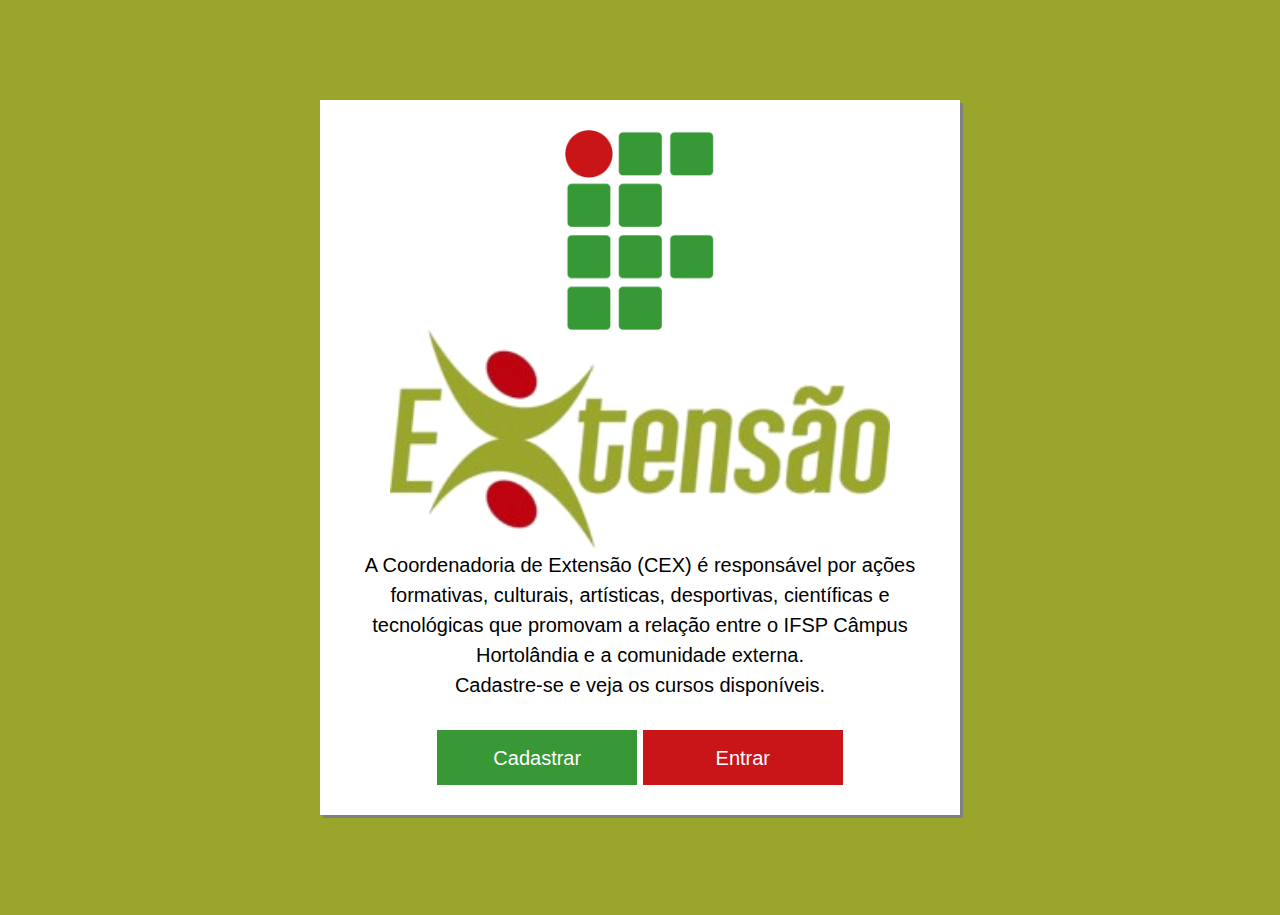
<file: index.html>
﻿<!DOCTYPE html>
<html>
<head>
	<title></title>	
	<meta name="viewport" content="width=device-width, initial-scale=1">
	<link rel="stylesheet" href="https://www.w3schools.com/w3css/4/w3.css">
	<link rel="stylesheet" type="text/css" href="css/style.css">
</head>

<body class="greenExtensao " >

	
		<div class="espaco">
		</div>
			<center>
				<div class="tudo">
					
					<center>
						<img id="img-logoIF" src="img/logo.png" width="150px">
						<br>
						<img id="img-extensao" src="img/extensao.png" width="500px"><br>
						<p>A Coordenadoria de Extensão (CEX) é responsável por ações formativas, culturais, artísticas, desportivas, científicas e tecnológicas que promovam a relação entre o IFSP Câmpus Hortolândia e a comunidade externa.</p>
						<p>Cadastre-se e veja os cursos disponíveis.</p><br>
						<div class="w3-bar">
				  			<button id="btn_cadastrar" onclick="location.href='cadastro.html'" class="w3-button ">Cadastrar</button>
				 			<button id="btn_entrar" onclick="location.href='login.php'" class="w3-button ">Entrar</button>
						</div>
					</center>
				</div>
			</center>	
		
	<div class="espaco">
	</div>
	
	



</body>
</html>
</file>
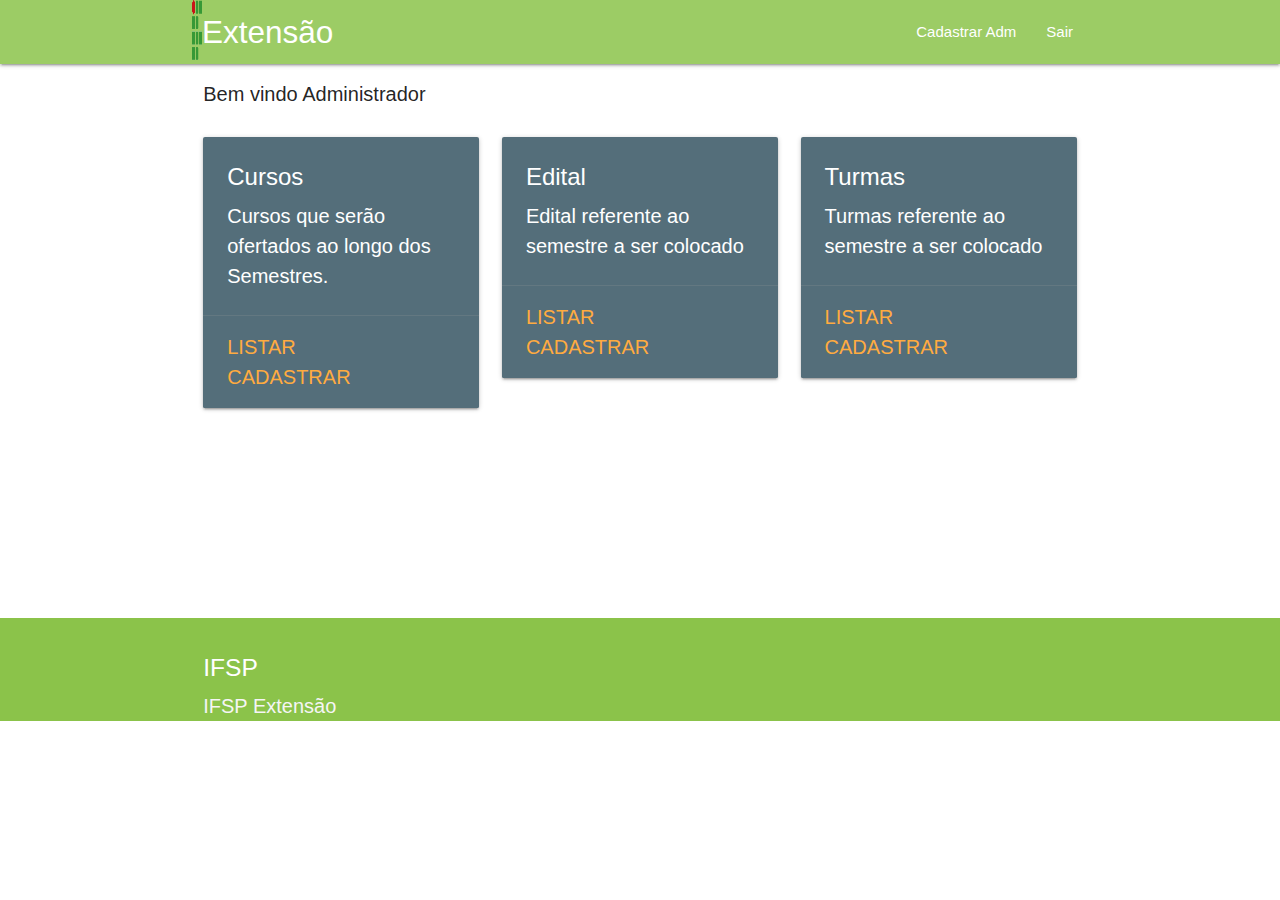
<file: adm_page.html>
<!DOCTYPE html>
<html lang="en">
<head>
  <meta http-equiv="Content-Type" content="text/html; charset=UTF-8"/>
  <meta name="viewport" content="width=device-width, initial-scale=1, maximum-scale=1.0"/>
  <title>Starter Template - Materialize</title>

  <!-- CSS  -->
  <link href="https://fonts.googleapis.com/icon?family=Material+Icons" rel="stylesheet">
  <link href="css/materialize.css" type="text/css" rel="stylesheet" media="screen,projection"/>
  <link href="css/style.css" type="text/css" rel="stylesheet" media="screen,projection"/>
</head>
<body>
  <nav class="light-green lighten-1" role="navigation">
    <div class="nav-wrapper container"><img id="img-logoIF" src="img/logo.png" width="10px" height="60px"><a id="logo-container" href="/adm_page.php" class="brand-logo">Extensão</a>
    	
      <ul class="right hide-on-med-and-down">
          <form method="POST" id="FORM" action='/adm_page.php'>
            <li><a href="/cadastrar/adm/cadastro_adm.html" >Cadastrar Adm</a></li>
            <li><a href="javascript:{}" onclick="document.getElementById('FORM').submit();" >Sair</a></li>
        </form>
      </ul>

      <ul id="nav-mobile" class="sidenav">
        <li><a href="#">Sair</a></li>
      </ul>
      <a href="#" data-target="nav-mobile" class="sidenav-trigger"><i class="material-icons">menu</i></a>
    </div>
  </nav>
  <div class="container">
    <div class="section">
      <div class="row">
        <div class="col s12 m4">
          <div class="icon-block">
            <p class="light">Bem vindo Administrador</p>
          </div>
        </div>
        </div>
        <div class="row">
        <div class="col 4 m4">
          <div class="card blue-grey darken-1">
            <div class="card-content white-text">
              <span class="card-title">Cursos</span>
              <p>Cursos que serão ofertados ao longo dos Semestres.</p>
            </div class="col s12 m4">
            <div class="card-action">
              <a href="/listar/cursos/curso.php">Listar</a>
              <a href="/cadastrar/curso/curso.html">Cadastrar</a>
            </div>
          </div>
        </div>
        
        <div class="col 4 m4">
          <div class="card blue-grey darken-1">
            <div class="card-content white-text">
              <span class="card-title">Edital</span>
              <p>Edital referente ao semestre a ser colocado</p>
            </div class="col s12 m4">
            <div class="card-action">
              <a href="/listar/edital/edital.php">Listar</a>
              <a href="/cadastrar/edital/cadastro_edital.php">Cadastrar</a>
            </div>
          </div>
        </div>
        
        <div class="col 4 m4">
          <div class="card blue-grey darken-1">
            <div class="card-content white-text">
              <span class="card-title">Turmas</span>
              <p>Turmas referente ao semestre a ser colocado</p>
            </div class="col s12 m4">
            <div class="card-action">
              <a href="/listar/turma/turma.php">Listar</a>
              <a href="/cadastrar/turma/cadastro_turma.php">Cadastrar</a>
            </div>
          </div>
        </div>
      </div>
    <br><br>
  </div>
</div>
    <div class="espaco">
	</div>
  <footer class="page-footer light-green">
    <div class="container">
      <div class="row">
        <div class="col l6 s12">
          <h5 class="white-text">IFSP</h5>
          <p class="grey-text text-lighten-4">IFSP Extensão</p>
        </div>

      </div>
    </div>
  </footer>
  <!--  Scripts-->
  <script src="https://code.jquery.com/jquery-2.1.1.min.js"></script>
  <script src="js/materialize.js"></script>
  <script src="js/init.js"></script>
  </body>
</html>
</file>
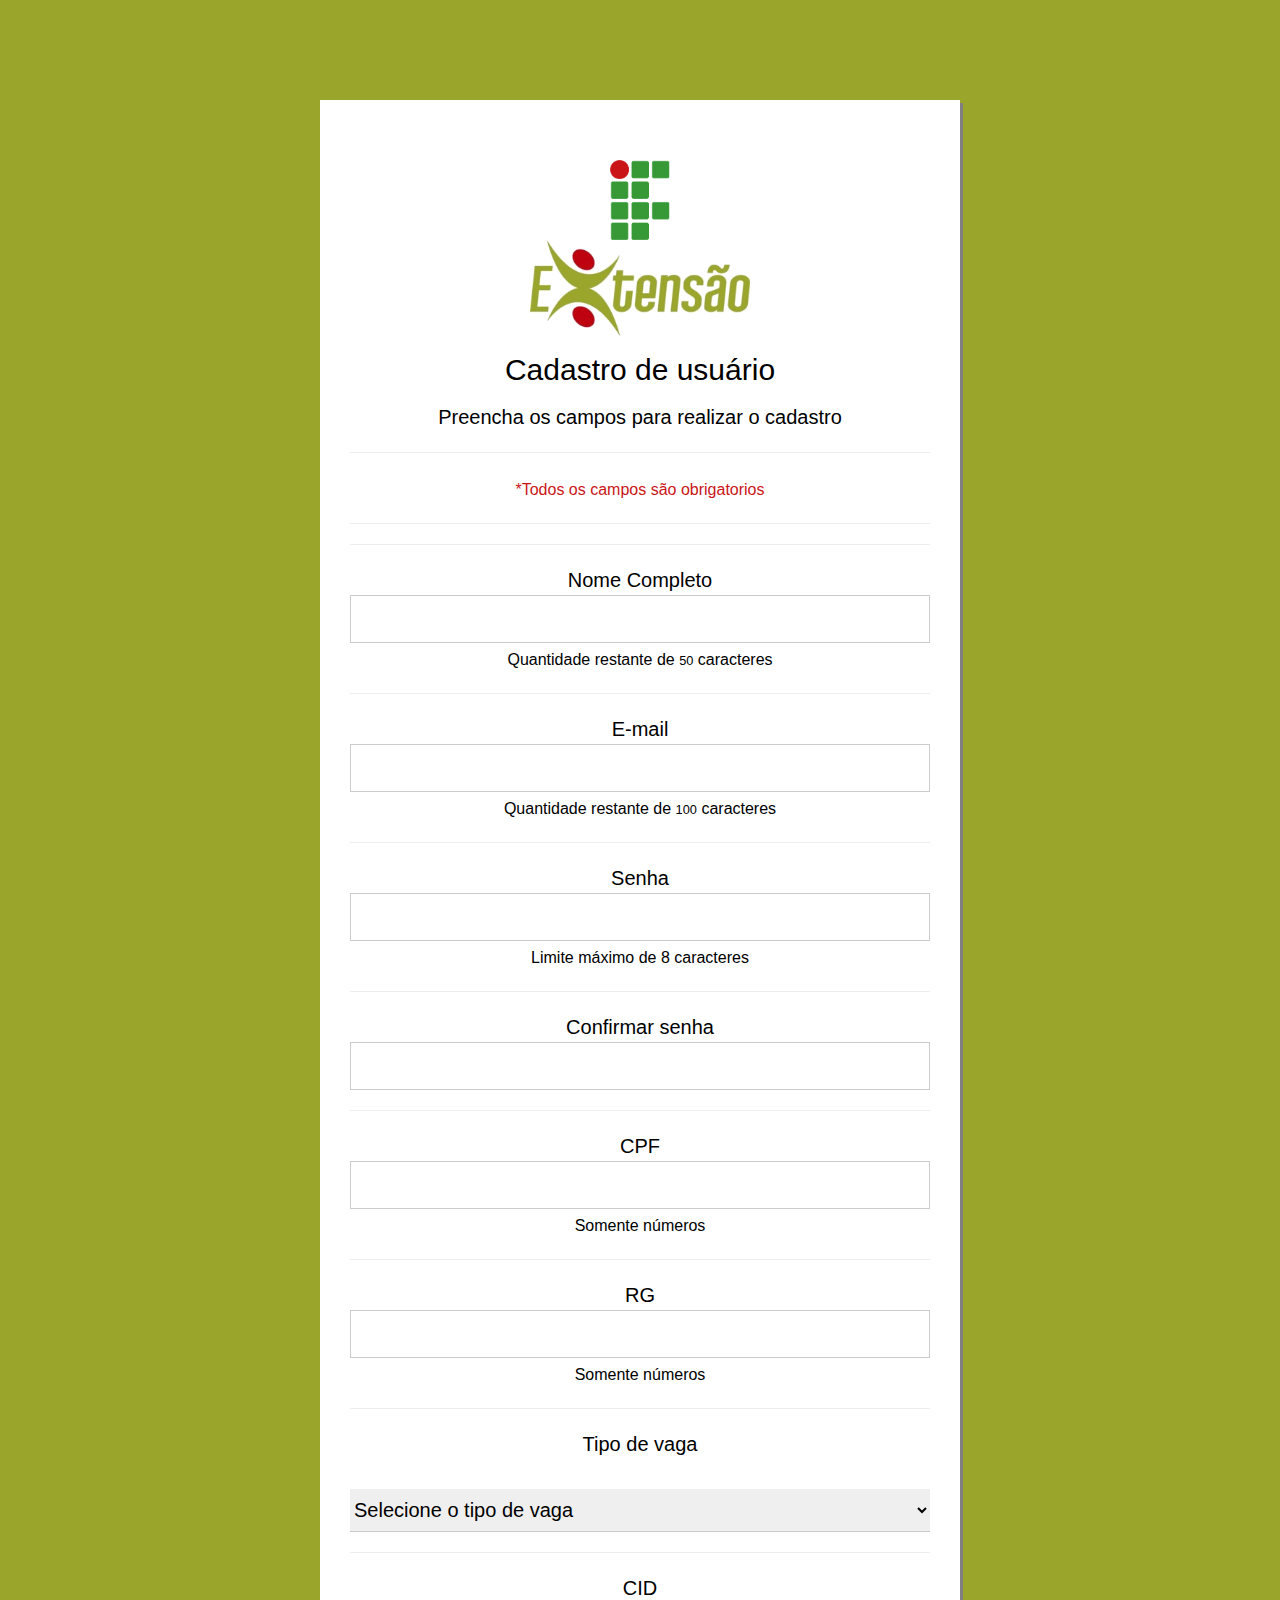
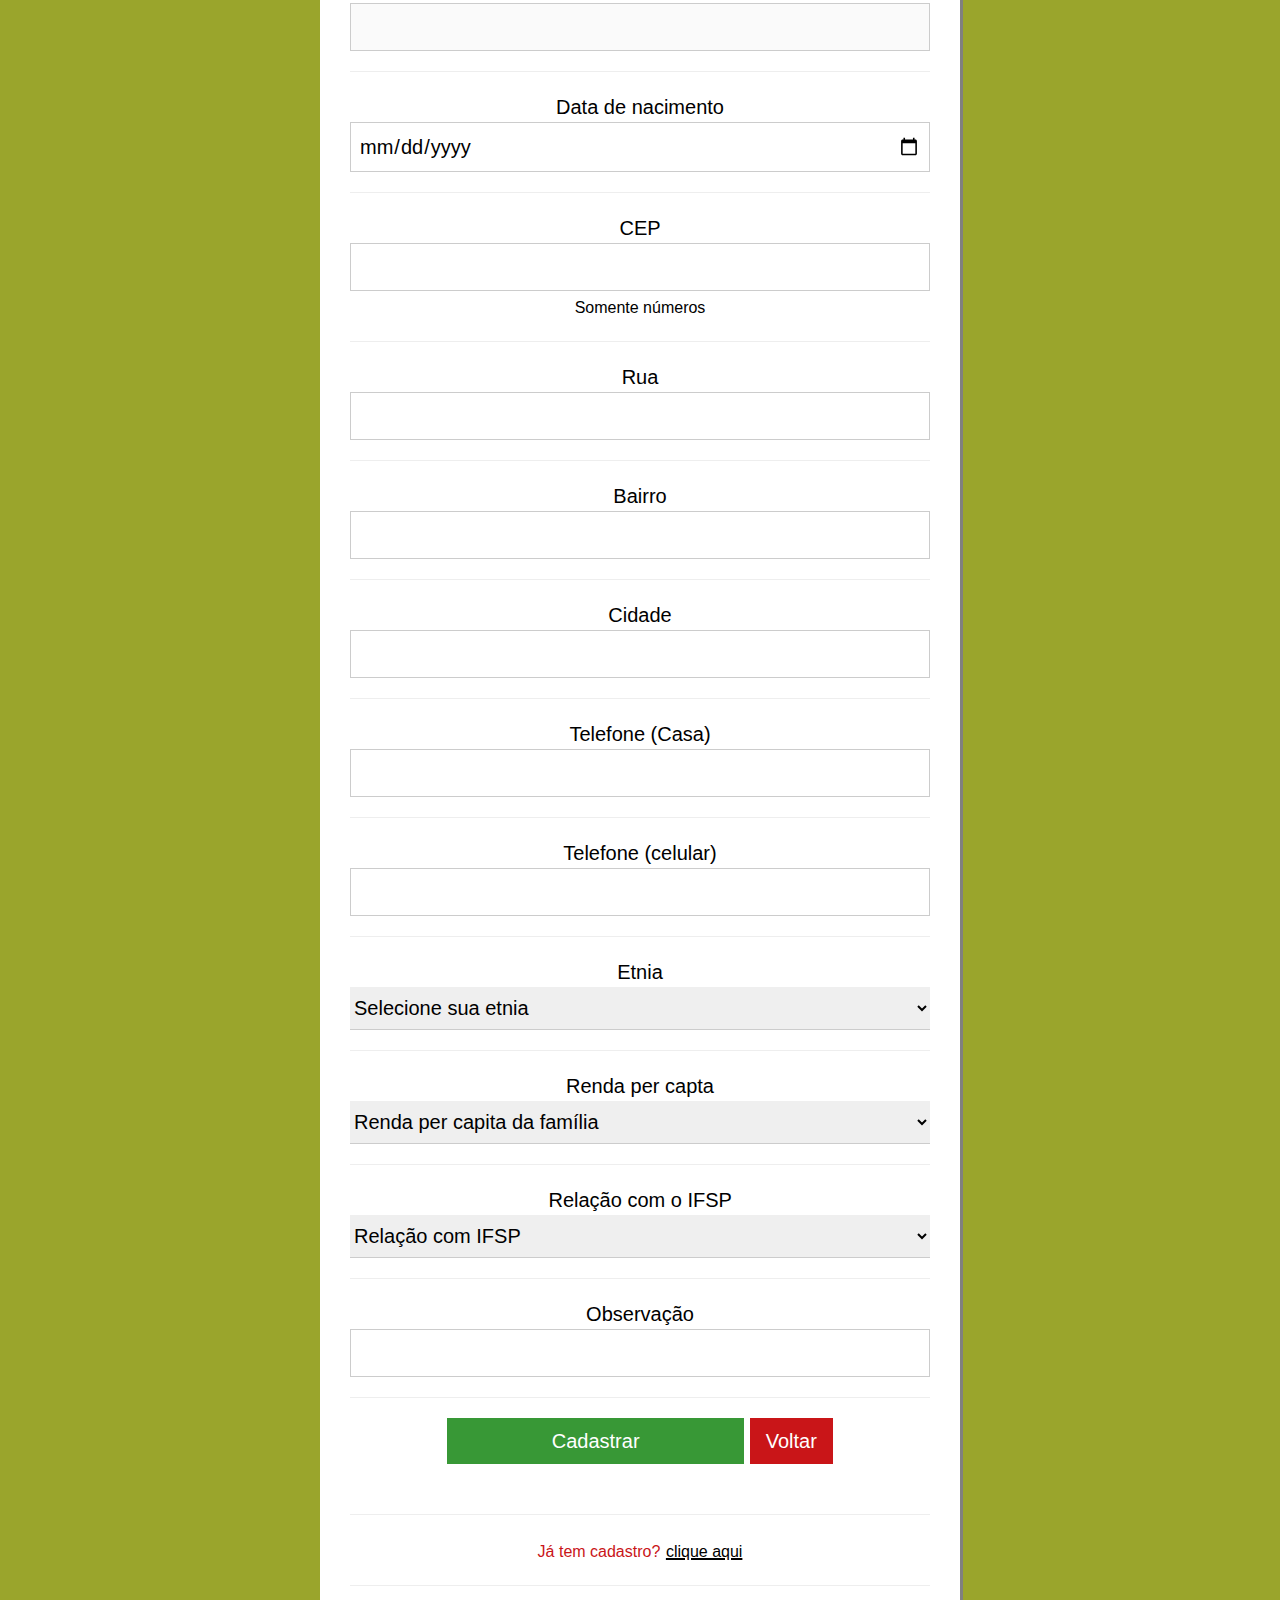
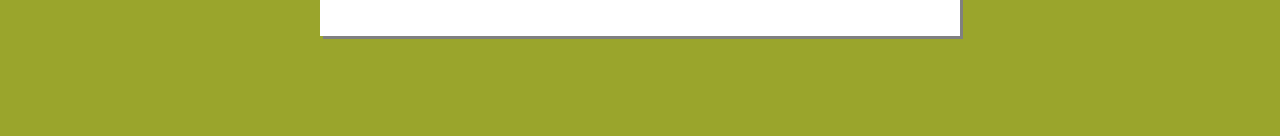
<file: cadastro.html>
<!DOCTYPE html>
<html>
<head>
	<title></title>
	<meta charset="utf-8">
	<meta name="viewport" content="width=device-width, initial-scale=1">
	<link rel="stylesheet" href="https://www.w3schools.com/w3css/4/w3.css">
	<script src="https://ajax.googleapis.com/ajax/libs/jquery/3.3.1/jquery.min.js"></script>

	<link rel="stylesheet" type="text/css" href="css/style.css">
</head>
<body class="greenExtensao">
	<div class="espaco"></div>
	<center>
	<div class="tudo ">
			<br>
			<img  src="img/logo.png" width="60px">
			<br>
			<img  src="img/extensao.png" width="220px"><br>
	  		<h2>Cadastro de usuário</h2>
	  		<p>Preencha os campos para realizar o cadastro</p>
		
		<hr>
		
		<small class="msg">*Todos os campos são obrigatorios</small>
		<hr>
		<form action="cadastrar/cadastro_user/cadastro.php" method="post" id="cadastro">

	  		<hr>
	  		<p><label>Nome Completo </label>
			  <input class="w3-input w3-border" name="nome" type="text"
			  maxlength="50" required 
			  onKeyUp="return taCount(this,'nomeQtd')" onKeyPress="return taLimit(this)"></p>
			  <small>Quantidade restante de <small id="nomeQtd">50</small> caracteres</small>
	  		<hr>
		    <p><label>E-mail</label>
			<input class="w3-input w3-border" name="email" type="text" required
			onblur="validacaoEmail(this.value)" maxlength="100"
			onKeyUp="return taCount(this,'emailQtd')" onKeyPress="return taLimit(this)"></p>
			<div id="resultadoEmail" class="erro"></div>
			<small>Quantidade restante de <small id="emailQtd">100</small> caracteres</small>
			<hr>
			<p><label>Senha</label>
			<input class="w3-input w3-border" id="senha" type="password" required
			maxlength="8"></p>
			<small>Limite máximo de 8 caracteres</small>
			<hr>
			<p><label>Confirmar senha</label>
			<input class="w3-input w3-border" id="confsenha" type="password" required
			maxlength="8"></p>
			<hr>
			<p><label>CPF </label>
			<input class="w3-input w3-border" id="cpf" name="cpf" type="text" required
			maxlength="11" pattern="([0-9]{11})" onblur="validaCPF(this.value)"></p>
			<div id="resultado" class="erro"></div>
			<small>Somente números</small>
			<hr>
			<p><label>RG</label>
			<input class="w3-input w3-border" name="RG" type="text" required
			id="rg" maxlength="11"></p>
			<small>Somente números</small>
			<hr>
			<p><label>Tipo de vaga</label><br><br>
			<select class="w3-select" name="tipoVaga" required 
			onchange="tipoVagaChange()" id="tipoVaga">
				<option value="" disabled selected>Selecione o tipo de vaga</option>
				<option value="1">Ampla concorrência</option>
				<option value="2">Vagas de cotas</option>
				<option value="3">Vagas deficiêntes</option>
			</select>
			<hr>
			<p><label>CID</label>
			<input class="w3-input w3-border" name="CID" type="text" disabled="true" id="CID"></p>
			<hr>
			<p><label>Data de nacimento</label>
			<input class="w3-input w3-border" name="dataNascimento" type="date" required></p>
			<hr>
			<p><label>CEP</label>
			<input class="w3-input w3-border" name="CEP" type="text" required
			maxlength="8" pattern="([0-9]{8})" id="CEP"></p>
			<small>Somente números</small>
			<hr>
			<p><label>Rua</label>
			<input class="w3-input w3-border" name="rua" type="text" required></p>
			<hr>
			<p><label>Bairro</label>
			<input class="w3-input w3-border" name="bairro" type="text" required></p>
			<hr>
			<p><label>Cidade</label>
			<input class="w3-input w3-border" name="cidade" type="text" required></p>
			<hr>
			
			<p><label>Telefone (Casa)</label>
			<input class="w3-input w3-border" name="telCasa" type="text" required
			maxlength="11" pattern="([0-9]{11})" id="telCasa"></p>
			<hr>
			<p><label>Telefone (celular)</label>
			<input class="w3-input w3-border" name="telCel" type="text" required
			maxlength="11" pattern="([0-9]{11})" id="telCel"></p>
			<hr>
			<p><label>Etnia</label>
			<select class="w3-select" name="etnia" required>
				<option value="" disabled selected>Selecione sua etnia</option>
				<option value="1">Branco</option>
				<option value="2">Pardo</option>
				<option value="3">Negro</option>
			</select>
			<hr>
			<p><label>Renda per capta</label>
			<select class="w3-select" name="renda" required>
				<option value="" disabled selected>Renda per capita da família</option>
				<option value="1">Abaixo de R$1000</option>
				<option value="2">Entre R$1001 a R$2000</option>
				<option value="3">Entre R$2001 a R$3000</option>
				<option value="4">Acima de R$3000</option>
				</select>
			<hr>
			<p><label>Relação com o IFSP</label>
				<select class="w3-select" name="relacao" required>
				<option value="" disabled selected>Relação com IFSP</option>
				<option value="1">Aluno</option>
				<option value="2">Servidor</option>
				<option value="3">Comunidade</option>
				</select>
			<hr>
			<p><label>Observação</label>
			<input class="w3-input w3-border" name="obs" type="text" required maxlength="100"></p>
			<hr>

  			
  			
			
			<input  class="w3-btn greenIF" id="cadastrar" name="Cadastrar" 
			value="Cadastrar" onclick="submitFormADM()">
			<button class="w3-btn redIF" onclick="window.location='index.html';">Voltar</button>

			<br>
			<br>


		</form>
		<hr>		
		<small class="msg">Já tem cadastro?</a></small> <a href="login.php"><small>clique aqui</small>
		<hr>

	</div>
	</center>

	<div class="espaco"></div>
<script type="text/javascript" src="js/validacao.js"></script>

</body>
</html>
</file>
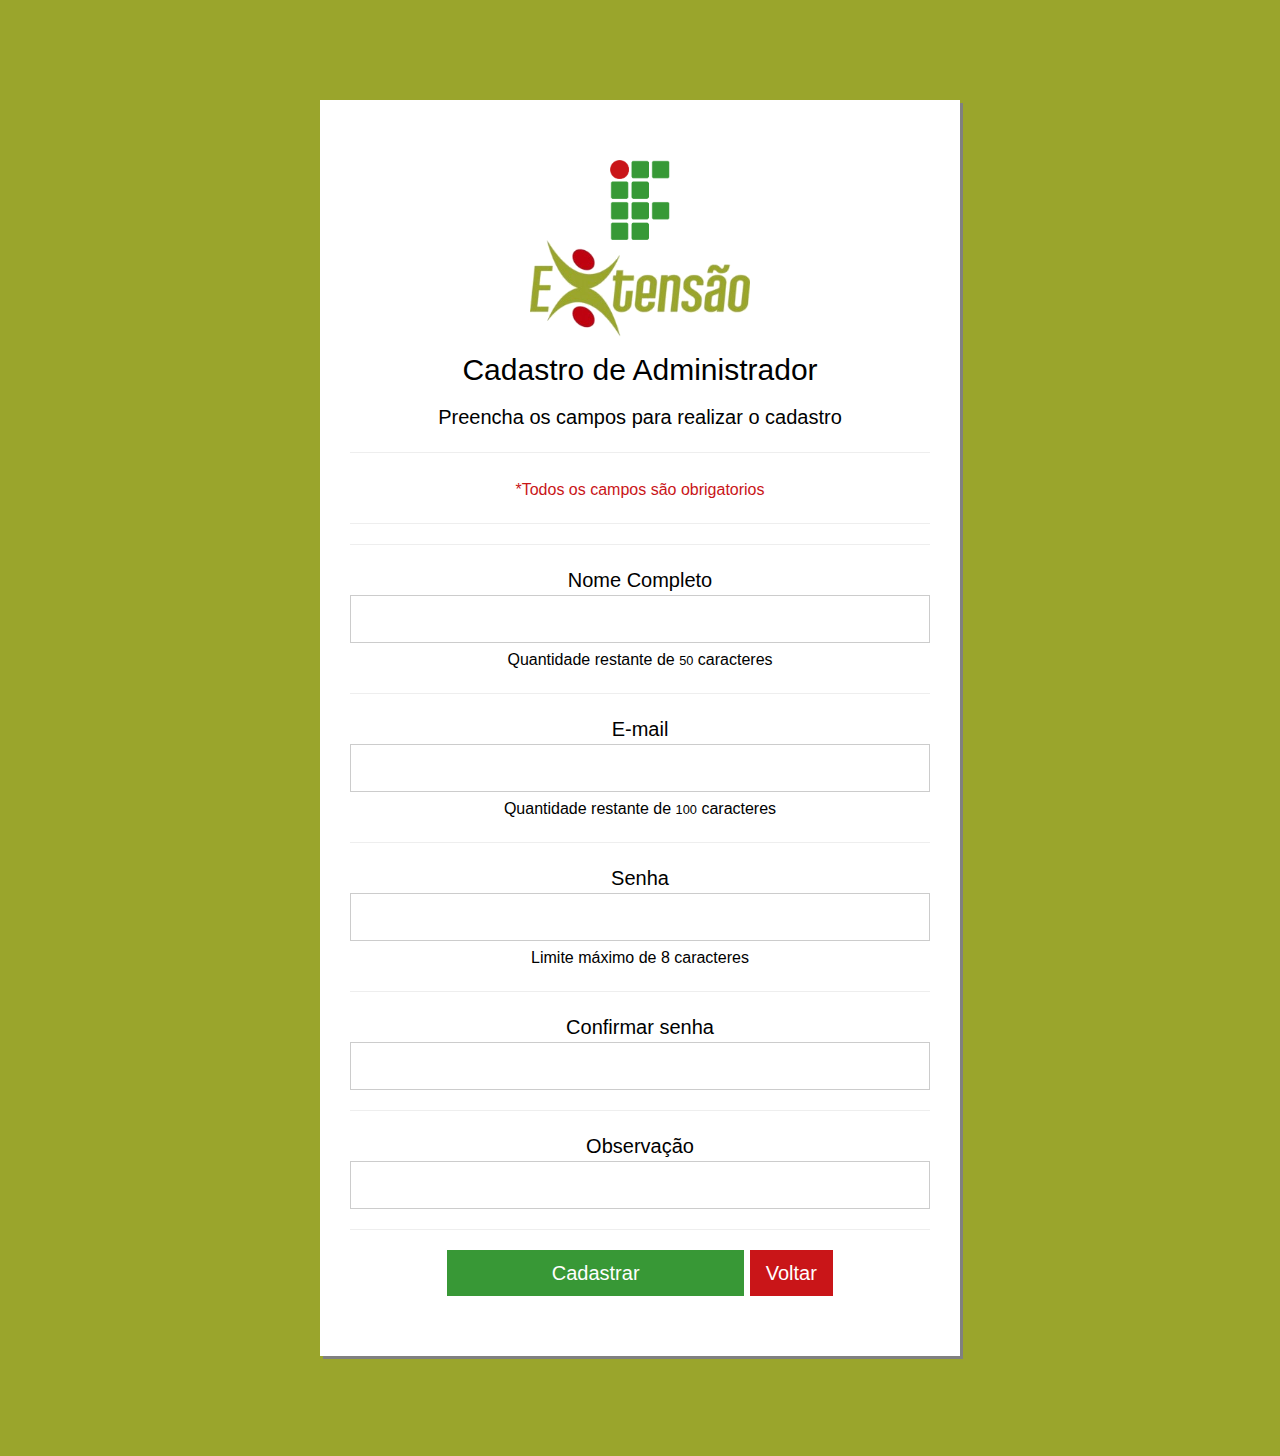
<file: cadastrar/adm/cadastro_adm.html>
<!DOCTYPE html>
<html>
<head>
	<title></title>
	<meta charset="utf-8">
	<meta name="viewport" content="width=device-width, initial-scale=1">
	<link rel="stylesheet" href="https://www.w3schools.com/w3css/4/w3.css">
	<script src="https://ajax.googleapis.com/ajax/libs/jquery/3.3.1/jquery.min.js"></script>

	<link rel="stylesheet" type="text/css" href="/css/style.css">
</head>
<body class="greenExtensao">
	<div class="espaco"></div>
	<center>
	<div class="tudo ">
			<br>
			<img  src="/img/logo.png" width="60px">
			<br>
			<img  src="/img/extensao.png" width="220px"><br>
	  		<h2>Cadastro de Administrador</h2>
	  		<p>Preencha os campos para realizar o cadastro</p>
		
		<hr>
		
		<small class="msg">*Todos os campos são obrigatorios</small>
		<hr>

		<form action="recebe.php" method="post" id="cadastro">

			  <hr>
			  <p><label>Nome Completo </label>
	  		<input class="w3-input w3-border" name="nome" type="text"
			  maxlength="50" required 
			  onKeyUp="return taCount(this,'nomeQtd')" onKeyPress="return taLimit(this)"></p>
			  <small>Quantidade restante de <small id="nomeQtd">50</small> caracteres</small>
	  		<hr>
			  <p><label>E-mail</label>
				<input class="w3-input w3-border" name="email" type="text" required
				onblur="validacaoEmail(this.value)" maxlength="100"
				onKeyUp="return taCount(this,'emailQtd')" onKeyPress="return taLimit(this)"></p>
				<div id="resultadoEmail" class="erro"></div>
				<small>Quantidade restante de <small id="emailQtd">100</small> caracteres</small>
			<hr>
			<p><label>Senha</label>
				<input class="w3-input w3-border" id="senha" type="password" required
				maxlength="8"></p>
				<small>Limite máximo de 8 caracteres</small>
				<hr>
				<p><label>Confirmar senha</label>
				<input class="w3-input w3-border" id="confsenha" type="password" required
				maxlength="8"></p>
			<hr>
			<p><label>Observação</label>
			<input class="w3-input w3-border" name="obs" type="text" required maxlength="100"></p>
			<hr>

			<input  class="w3-btn greenIF" onclick="submitForm()" name="Cadastrar" value="Cadastrar">
			<button class="w3-btn redIF" onclick="window.location='/adm_page.php';">Voltar</button>

			<br>
			<br>

		</form>
	</div>
</center>

<div class="espaco"></div>
<script type="text/javascript" src="/js/validacao.js"></script>

</body>
</html>
</file>
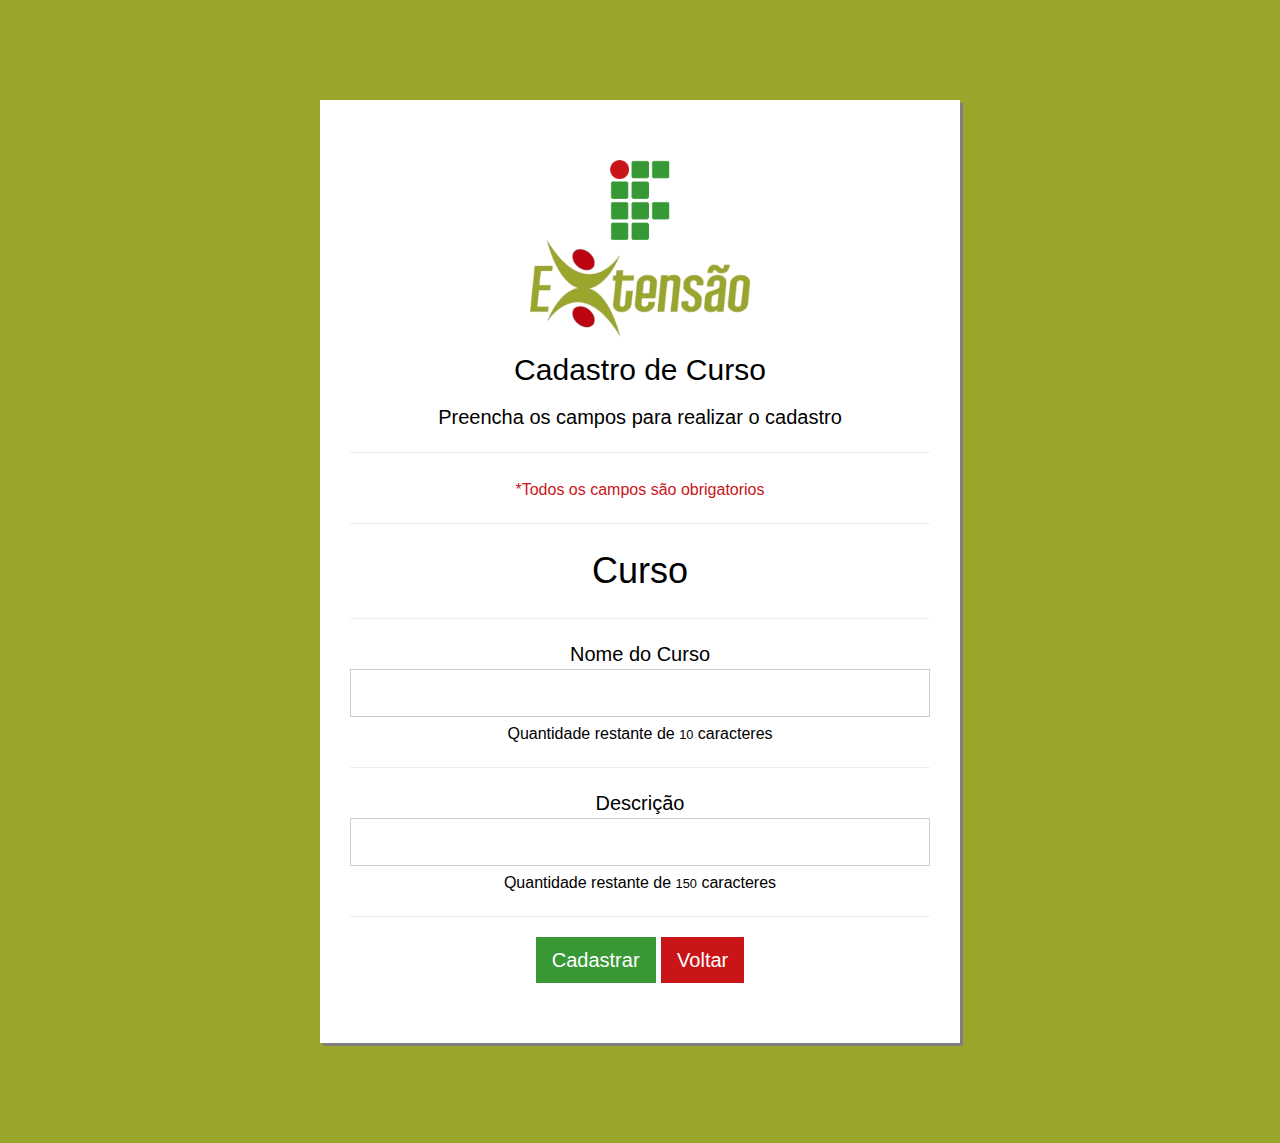
<file: cadastrar/curso/curso.html>
<!DOCTYPE html>
<html>
<head>
	<title></title>
	<meta charset="utf-8">
	<meta name="viewport" content="width=device-width, initial-scale=1">
	<link rel="stylesheet" href="https://www.w3schools.com/w3css/4/w3.css">
	<script src="https://ajax.googleapis.com/ajax/libs/jquery/3.3.1/jquery.min.js"></script>

	<link rel="stylesheet" type="text/css" href="/css/style.css">
</head>
<body class="greenExtensao">
	<div class="espaco"></div>
	<center>
	<div class="tudo ">
			<br>
			<img  src="/img/logo.png" width="60px">
			<br>
			<img  src="/img/extensao.png" width="220px"><br>
	  		<h2>Cadastro de Curso</h2>
	  		<p>Preencha os campos para realizar o cadastro</p>
		
		<hr>
		
		<small class="msg">*Todos os campos são obrigatorios</small>
		<hr>
		<form action="/cadastrar/curso/cadastro.php" method="post">

			<p><h1>Curso</h1>
	  		<hr>
	  		<p><label>Nome do Curso</label>
			  <input class="w3-input w3-border" name="nome" type="text" required="required"
			  onKeyUp="return taCount(this,'nomeCurso')" onKeyPress="return taLimit(this)"
			  maxlength="10"></p>
			  <small>Quantidade restante de <small id="nomeCurso">10</small> caracteres</small>
			  <hr>
	  		<p><label>Descrição</label>
			  <input class="w3-input w3-border" name="desc" type="text" required="required"
			  onKeyUp="return taCount(this,'descCurso')" onKeyPress="return taLimit(this)"
			  maxlength="150"></p>
			  <small>Quantidade restante de <small id="descCurso">150</small> caracteres</small>
	  		<hr>
        <input  class="w3-btn greenIF" type="submit" name="Cadastrar" value="Cadastrar">
        <button class="w3-btn redIF" onclick="window.location='/adm_page.php';">Voltar</button>
    <br>
    <br>
    </form>
    </div>
    </center>
    
    <div class="espaco"></div>
    <script type="text/javascript" src="/js/validacao.js"></script>
    </body>
    </html>
</file>
<file: css/style.css>
*{
	font-size: 20px;
	margin:0;
	padding:0;
	
}

#btn_cadastrar{
	background-color: #389836;
	color: white;
}

#btn_entrar{

	background-color: #C91518;
	color: white;
}

.tudo{
	padding:30px;
	width: 50%;
	background-color: white;
	box-shadow: 3px 3px grey;

}

.espaco{
	width: 100%;
	height: 100px;
}



form{
	width: 100%;
	margin: 0 auto;
	 
}

.w3-bar button{
	width: 200px;
	height: 55px;
}


.greenExtensao{
	background-color: #9AA52C;
	
}
.redIF{
	background-color: #C91518;
	color: white;
}
.greenIF{
	background-color: #389836;
	color: white;

}

@media screen and (max-width: 1024px) {
	*{
		font-size: 14px;
	}

  #img-extensao{
  	width: 90%;
  }
  #img-logoIF{
  	width: 20%;
  }
  .espaco{
  	height: 50px;
  }

}

@media screen and (max-width: 600px) {
	.tudo{
  	width: 90%;
  	}
}


.msg{
	padding: 0;
	margin: 0;
	color:#C91518;
}

.inputLogin{
	width: 70%;
}
</file>
